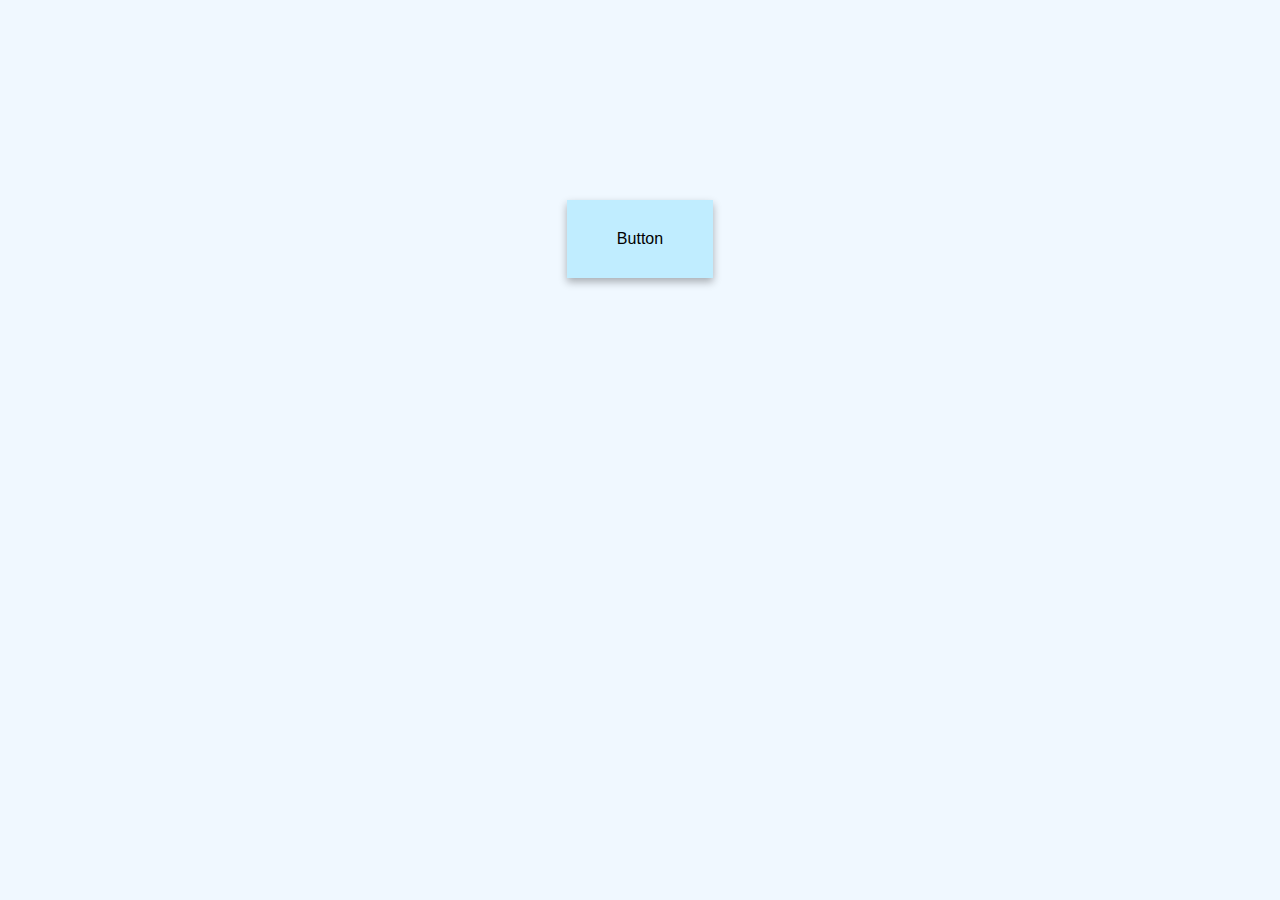
<file: Button Ripple Effect/index.html>
<!DOCTYPE html>
<html lang="en">
<head>
    <meta charset="UTF-8">
    <meta name="viewport" content="width=device-width, initial-scale=1.0">
    <title>Button Ripple Effect</title>
    <link rel="stylesheet" href="style.css">
</head>
<body>
    <a href="#" class="btn"><span>Button</span></a>
    <script src="script.js"></script>
</body>
</html>
</file>
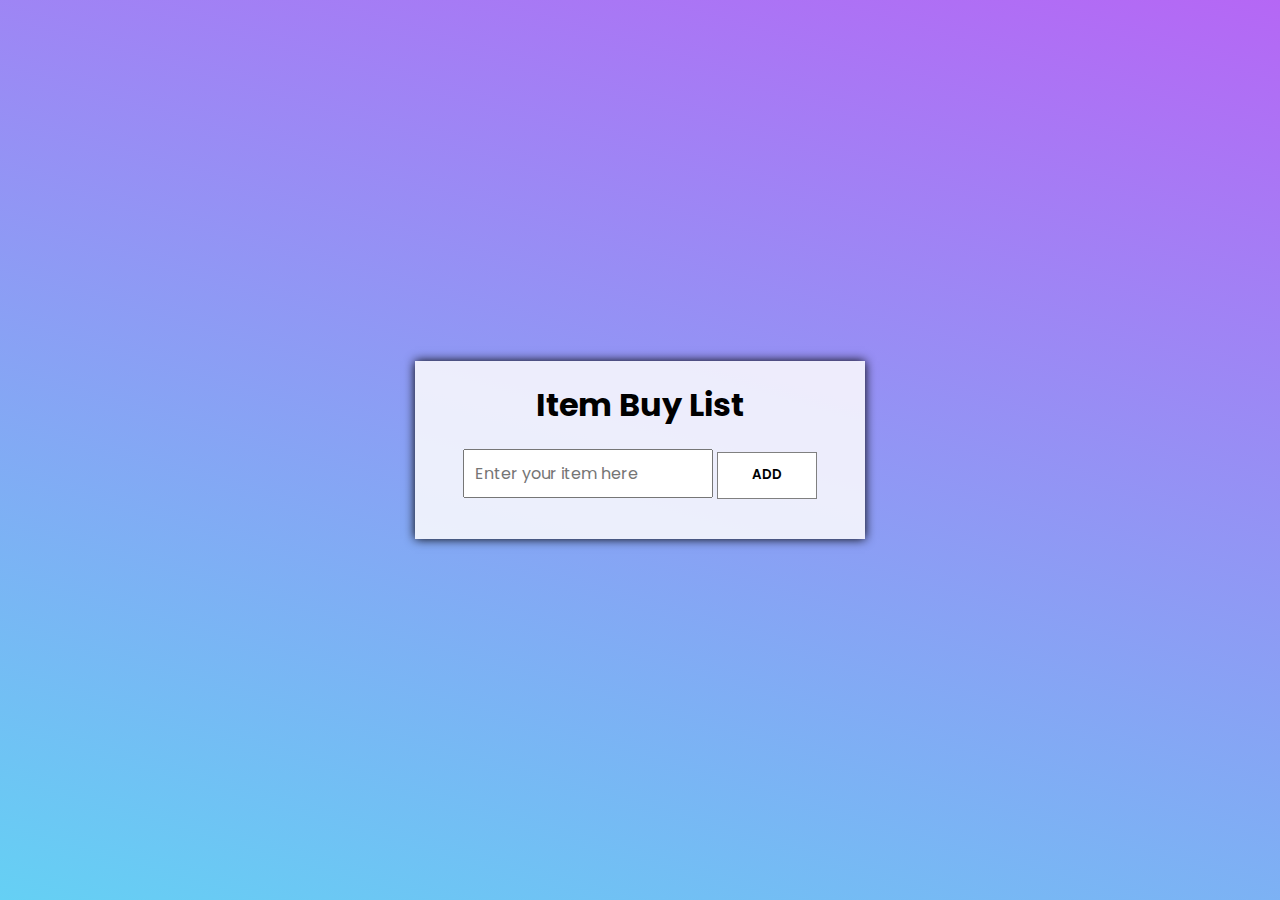
<file: Item Buy List/index.html>
<!DOCTYPE html>
<html lang="en">
  <head>
    <meta charset="UTF-8" />
    <meta name="viewport" content="width=device-width, initial-scale=1.0" />
    <title>Item Buy List</title>
    <link rel="stylesheet" href="style.css">
    
    <link rel="preconnect" href="https://fonts.googleapis.com">
<link rel="preconnect" href="https://fonts.gstatic.com" crossorigin>
<link href="https://fonts.googleapis.com/css2?family=Poppins:ital,wght@0,100;0,200;0,300;0,400;0,500;0,600;0,700;0,800;0,900;1,100;1,200;1,300;1,400;1,500;1,600;1,700;1,800;1,900&display=swap" rel="stylesheet">
<link href="https://fonts.googleapis.com/css2?family=Lexend+Giga:wght@100..900&display=swap" rel="stylesheet">
<link rel="stylesheet" href="https://cdnjs.cloudflare.com/ajax/libs/font-awesome/6.7.2/css/all.min.css"/>
  </head>
  <body>
    <div class="cont">
        <h1>Item Buy List</h1>
        <div class="input-area">
            <input type="text" class="item-input" placeholder="Enter your item here">
            <button class="add-btn">ADD</button>
        </div>
        <div class="list-area">
            <ul class="item-list">

            </ul>             
        </div>
    </div>
    <script src="index.js"></script>
  </body>
</html>
</file>
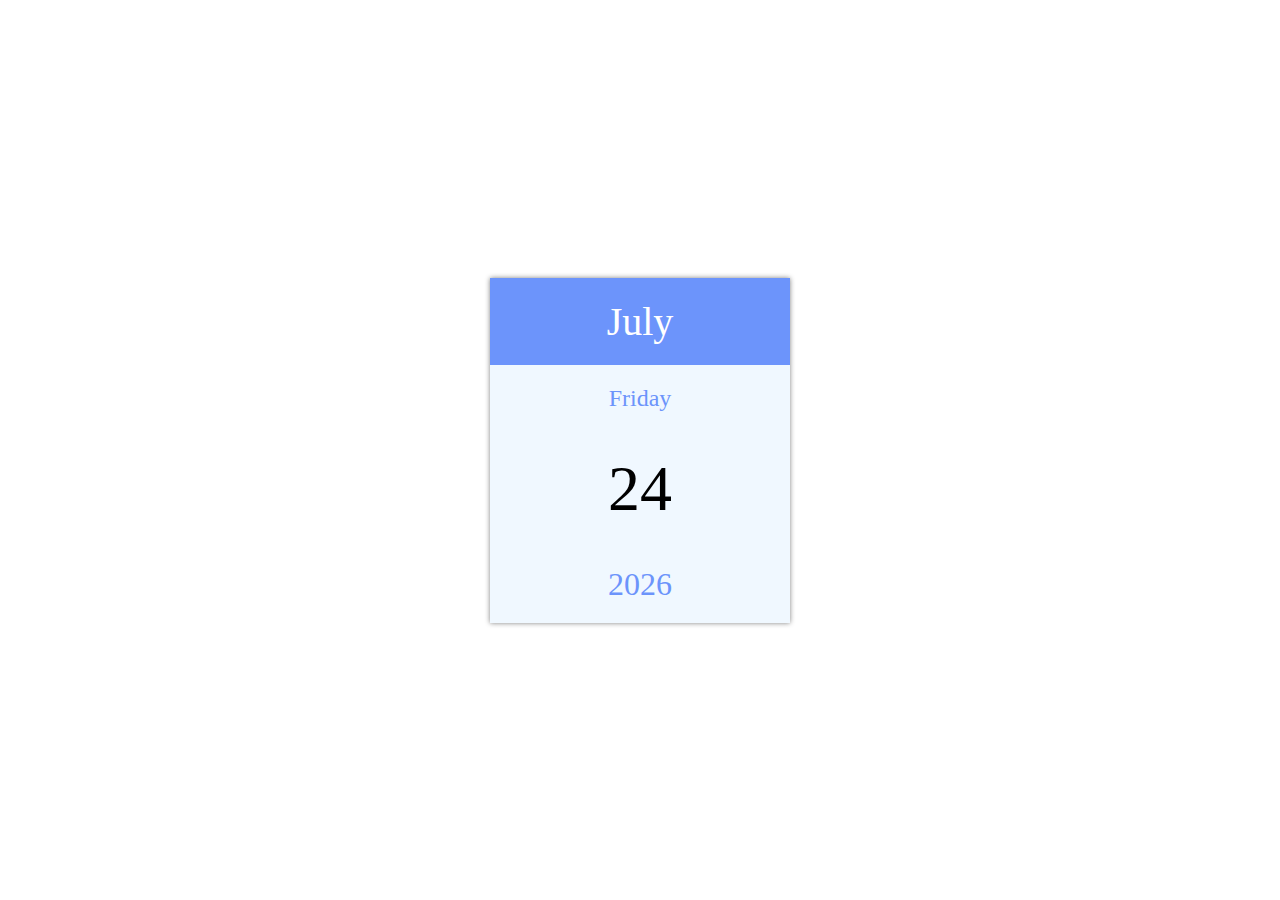
<file: Mini Calendar/index.html>
<!DOCTYPE html>
<html lang="en">
<head>
    <meta charset="UTF-8">
    <meta name="viewport" content="width=device-width, initial-scale=1.0">
    <title>Calender</title>
    <link rel="stylesheet" href="style.css">
</head>
<body>
    <div class="cont">
        <p class="month"></p>
        <p class="day"></p>
        <p class="date"></p>
        <p class="year"></p>
    </div>
    <script src="script.js"></script>
</body>
</html>
</file>
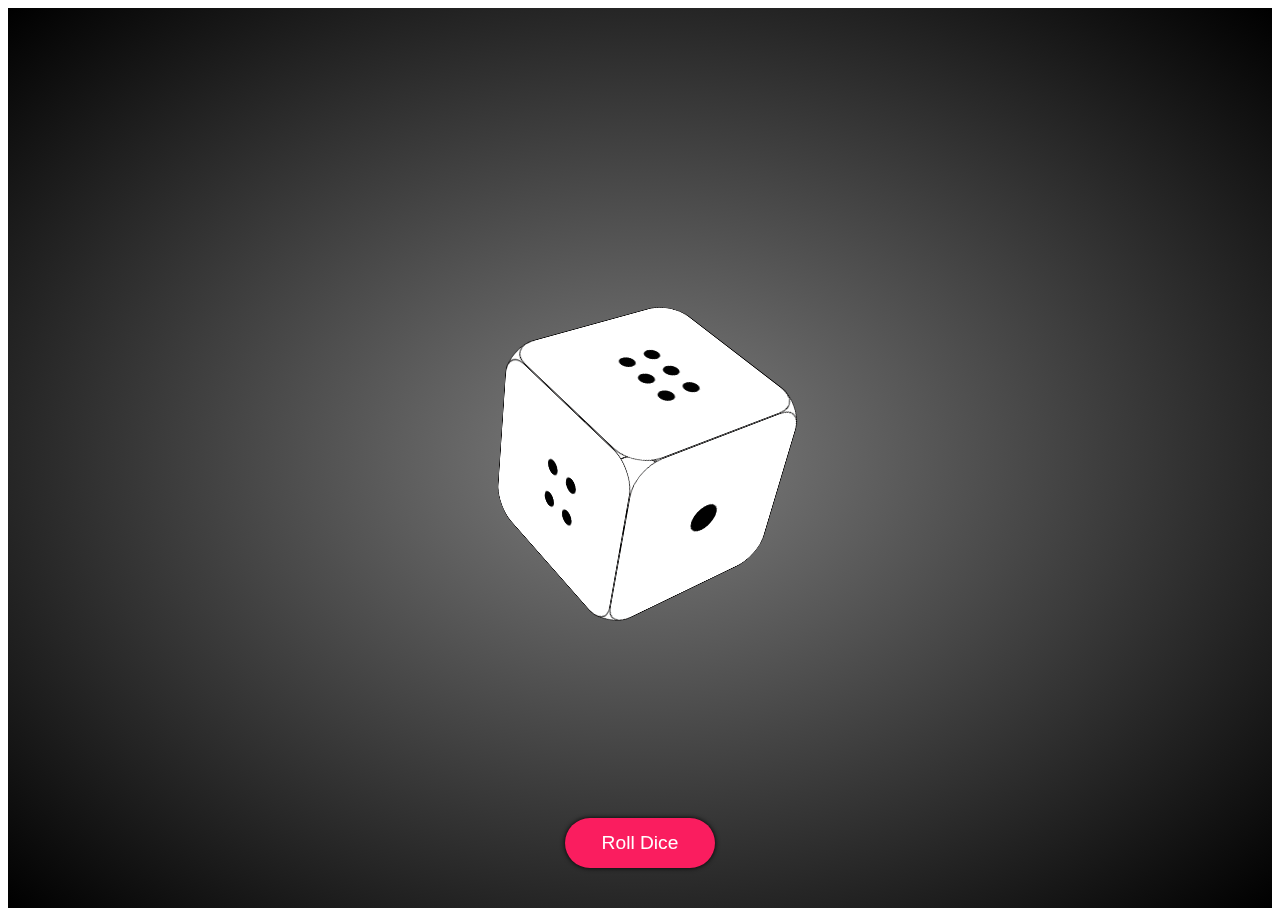
<file: Roll The Dice/index.html>
<!DOCTYPE html>
<html lang="en">
<head>
    <meta charset="UTF-8">
    <meta name="viewport" content="width=device-width, initial-scale=1.0">
    <title>Roll a Dise</title>
    <link rel="stylesheet" href="https://cdnjs.cloudflare.com/ajax/libs/font-awesome/6.7.2/css/all.min.css"/>
    <link rel="stylesheet" href="style.css">
</head>
<body>
    <div class="container">
        <div class="cube">
            <div class="front">
                <span class="fas fa-circle"></span>
            </div>
            <div class="back">
                <span class="fas fa-circle"></span>
                <span class="fas fa-circle"></span>
            </div>
            <div class="top">
                <span class="fas fa-circle"></span>
                <span class="fas fa-circle"></span>
                <span class="fas fa-circle"></span>
            </div>
            <div class="bottom">
                <span class="fas fa-circle"></span>
                <span class="fas fa-circle"></span>
                <span class="fas fa-circle"></span>
                <span class="fas fa-circle"></span>
            </div>
            <div class="right">
                <span class="fas fa-circle"></span>
                <span class="fas fa-circle"></span>
                <span class="fas fa-circle"></span>
                <span class="fas fa-circle"></span>
                <span class="fas fa-circle"></span>
            </div>
            <div class="left">
                <span class="fas fa-circle"></span>
                <span class="fas fa-circle"></span>
                <span class="fas fa-circle"></span>
                <span class="fas fa-circle"></span>
                <span class="fas fa-circle"></span>
                <span class="fas fa-circle"></span>
            </div>
        </div>
        <button class="roll-btn">Roll Dice</button>
    </div>   
    <script src="script.js"></script> 
</body>
</html>
</file>
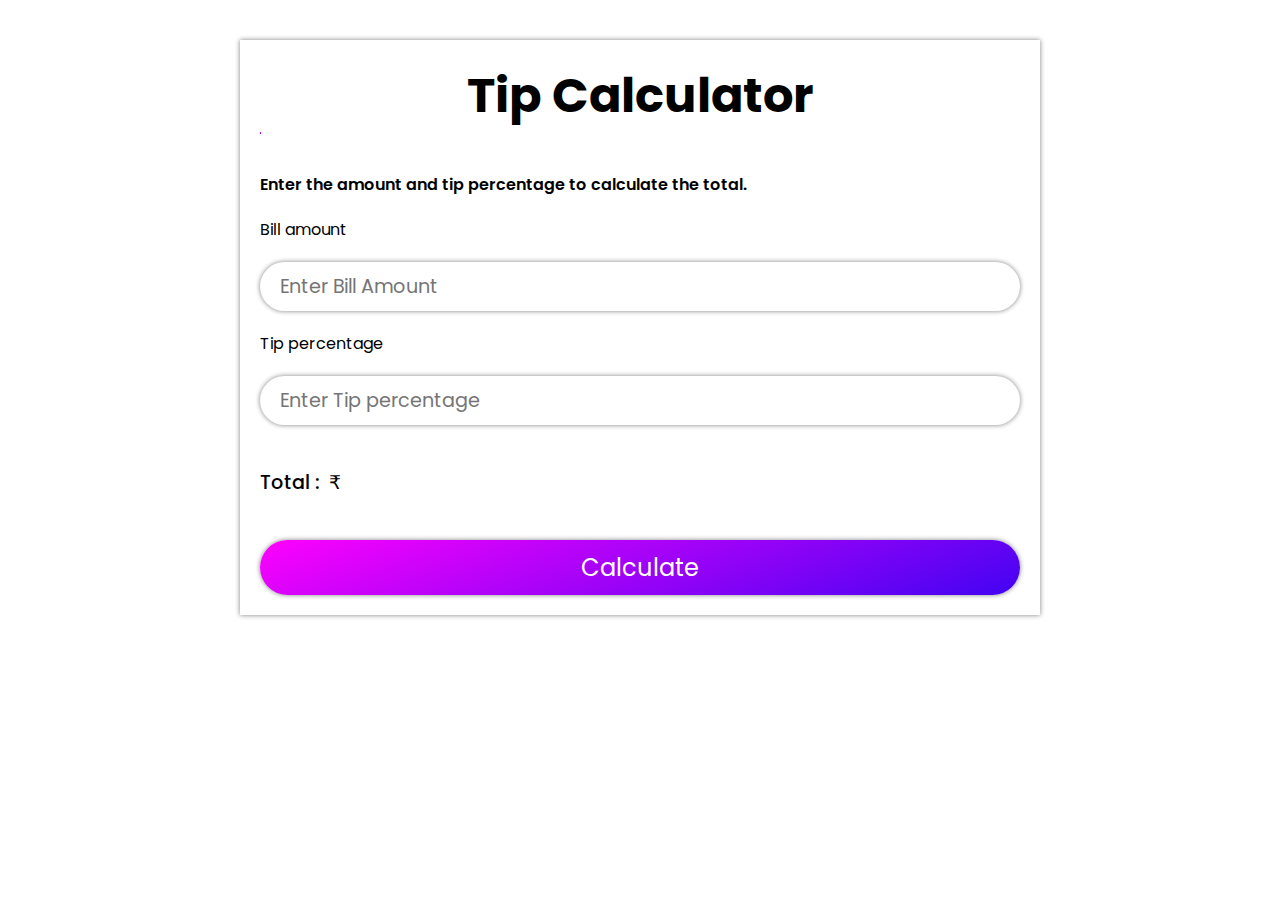
<file: Tip Calculator/index.html>
<!DOCTYPE html>
<html lang="en">
<head>
    <meta charset="UTF-8">
    <meta name="viewport" content="width=device-width, initial-scale=1.0">
    <title></title>
    <link rel="stylesheet" href="style.css">
    <link rel="preconnect" href="https://fonts.googleapis.com">
<link rel="preconnect" href="https://fonts.gstatic.com" crossorigin>
<link href="https://fonts.googleapis.com/css2?family=Poppins:ital,wght@0,100;0,200;0,300;0,400;0,500;0,600;0,700;0,800;0,900;1,100;1,200;1,300;1,400;1,500;1,600;1,700;1,800;1,900&display=swap" rel="stylesheet">
<link rel="stylesheet" href="https://cdnjs.cloudflare.com/ajax/libs/font-awesome/6.7.2/css/all.min.css"/>
</head>
<body>
    <div class="container">
        <h1 class="title">Tip Calculator</h1>
        <p class="sub-title">Enter the amount and tip percentage to calculate the total.</p>
        <form>
            <label class="input-titles">Bill amount</label>
            <input type="number" nam="amount" class="amount" placeholder="Enter Bill Amount">
            <label class="input-titles">Tip percentage</label>
            <input type="number" name="percentage" class="percentage" placeholder="Enter Tip percentage">
            <p class="result">Total : <span class="total"></span><span class="symbol">₹</span></p>
        </form>
        <input type="submit" class="calculate-btn" value="Calculate">
    </div>
    <script src="script.js"></script>
</body>
</html>
</file>
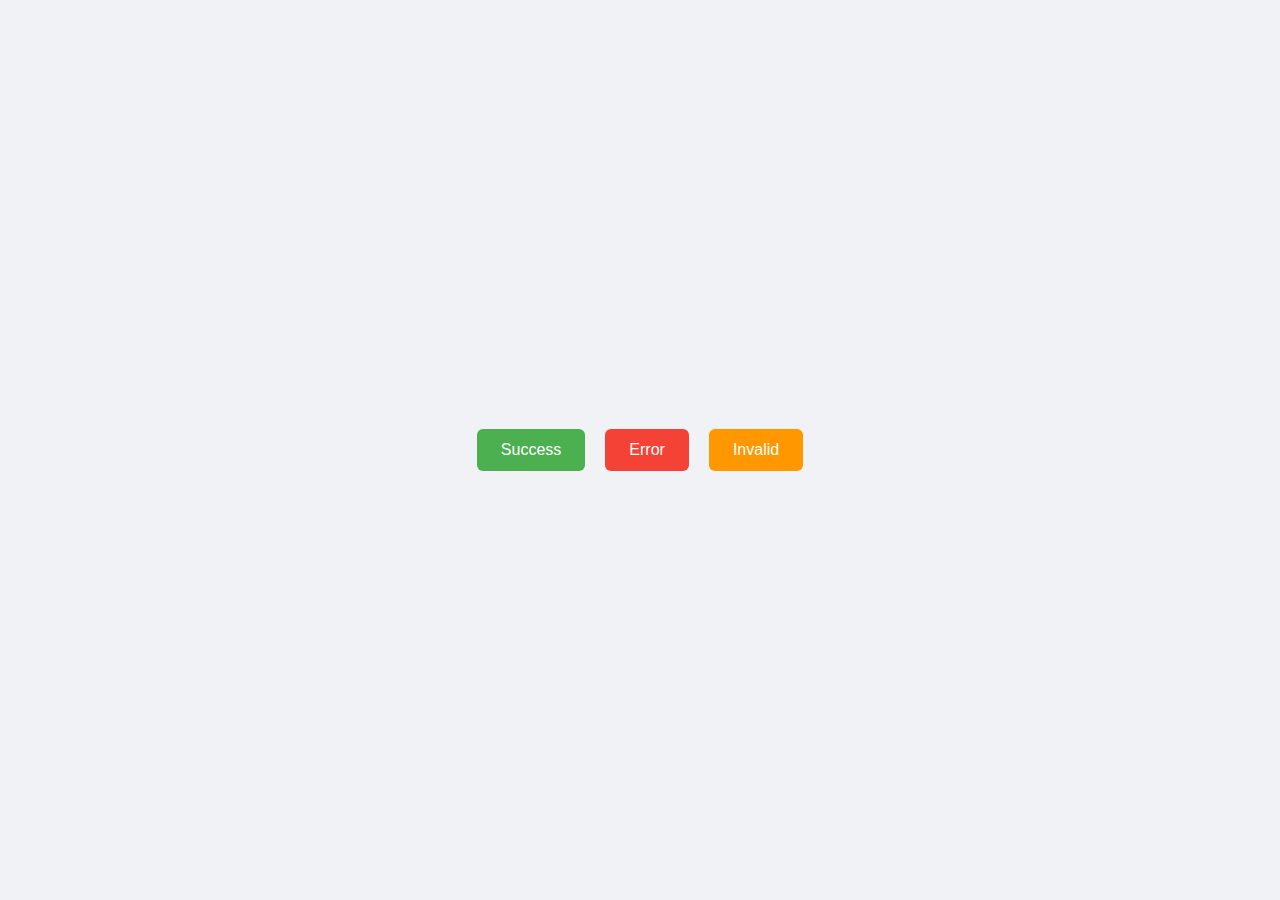
<file: Toast Notification And Snackbar/index.html>
<!DOCTYPE html>
<html lang="en">
  <head>
    <meta charset="UTF-8" />
    <meta name="viewport" content="width=device-width, initial-scale=1.0" />
    <title>Toast Notifications</title>
    <link
      rel="stylesheet"
      href="https://cdnjs.cloudflare.com/ajax/libs/font-awesome/6.4.0/css/all.min.css"
    />
    <link rel="stylesheet" href="style.css" />
  </head>
  <body>
    <div class="buttons">
      <button class="success-btn">Success</button>
      <button class="error-btn">Error</button>
      <button class="invalid-btn">Invalid</button>
    </div>
    <div class="toast-box"></div>
    <script src="script.js"></script>
  </body>
</html>
</file>
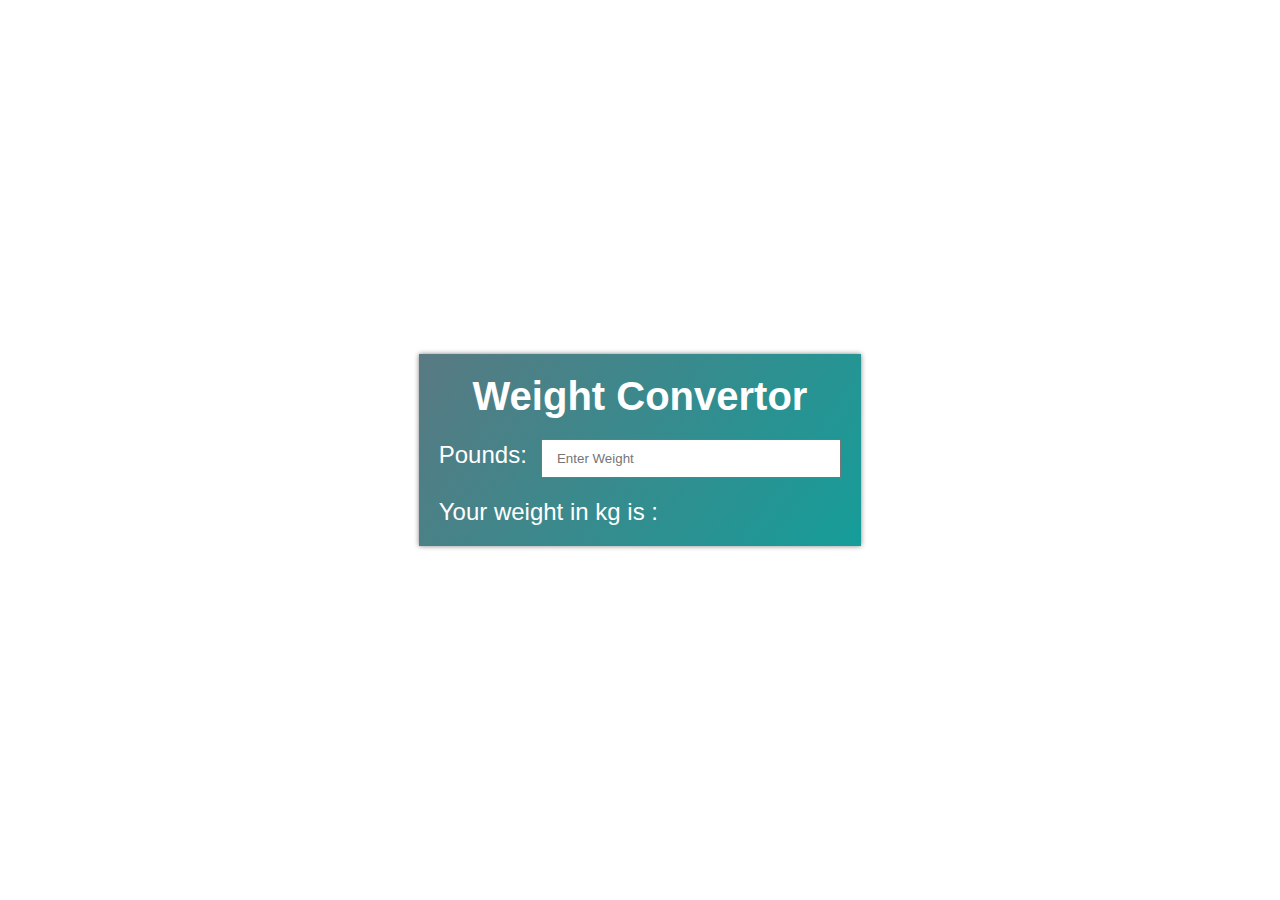
<file: Weight Convertor/index.html>
<!DOCTYPE html>
<html lang="en">
<head>
    <meta charset="UTF-8">
    <meta name="viewport" content="width=device-width, initial-scale=1.0">
    <title>Weight Convertor</title>
    <link rel="stylesheet" href="style.css">
</head>
<body>
    <div class="cont">
        <h1>Weight Convertor</h1>
        <label for="weight-input">Pounds:</label>
        <input type="number" id="weight-input" placeholder=" Enter Weight">
        <p>Your weight in kg is :<span class="result"></span></p>
        <p class="error"></p>
    </div>
    <script src="script.js"></script>
</body>
</html>
</file>
<file: Button Ripple Effect/style.css>
body {
  margin: 0;
  display: flex;
  justify-content: center;
  align-items: center;
  background-color: aliceblue;
  font-family: sans-serif;
  position: relative;
}

.btn {
  background-color: rgb(192, 237, 255);
  margin-top: 200px;
  padding: 30px 50px;
  box-shadow: 0 4px 8px rgba(0, 0, 0, 0.3);
  text-decoration: none;
  color: black;
  position: relative;
  overflow: hidden;
}

.btn span {
  position: relative;
  z-index: 1;
}

.btn::before {
  content: "";
  position: absolute;
  background-color: rgb(0, 213, 255);
  width: 0;
  height: 0;
  left: var(--xPos);
  top: var(--yPos);
  transform: translate(-50%, -50%);
  border-radius: 50%;
  transition: width 0.5s, height 0.5s;
}

.btn:hover::before {
  width: 300px;
  height: 300px;
}
</file>
<file: Item Buy List/style.css>
/* Global Styles */

* {
  margin: 0;
  padding: 0;
  box-sizing: border-box;
  font-family: "Poppins", serif;
}

/* Body Styles */

body {
  width: 100vw;
  height: 100vh;
  display: flex;
  justify-content: center;
  align-items: center;
  background: linear-gradient(196deg,rgb(181, 103, 245), rgb(101, 208, 244));
}

/* Container Styles */

.cont {
  width: 450px;
  background-color: rgba(254, 253, 253, 0.847);
  box-shadow: 0 0 10px 0 black;
  display: flex;
  flex-direction: column;
  align-items: center;
  padding: 20px;
  margin: 20px;
}

/* Input Area Styles */

.input-area {
  margin: 20px 0;
}

.item-input {
  width: 250px;
  padding: 10px;
  outline: none;
  cursor: pointer;
  font-size: 1em;
}

/* Input Placeholder Styles */

.item-input:hover::placeholder,
.item-input:hover::-moz-placeholder {
  opacity: 0.5;
}

.item-input:focus::placeholder,
.item-input:focus::-moz-placeholder {
  opacity: 0;
}

/* Add Button Styles */

.add-btn {
  width: 100px;
  height: 47px;
  font-weight: 600;
  background-color: white;
  border: 1px solid gray;
  cursor: pointer;
}

.add-btn:hover {
  background-color: #000;
  color: white;
  transition: all 0.5s ease-in-out 0s;
}

.add-btn:active {
  scale: 0.9;
}

/* Item List Styles */

.item-list {
  list-style: none;
}

.item {
  width: 350px;
  display: flex;
  justify-content: space-between;
  align-items: center;
  padding: 10px;
  position: relative;
}

/* Buy and Delete Button Styles */

.buy-btn, .dlt-btn {
  position: absolute;
  padding: 5px 10px;
  color: white;
  outline: none;
  cursor: pointer;
  border: none;
}

.buy-btn {
  right: 70px;
  background-color: #5faefe;
}

.dlt-btn {
  right: 0;
  background-color: #fe5f5f;
}
</file>
<file: Mini Calendar/style.css>
* {
  margin: 0;
  padding: 0;
  box-sizing: border-box;
}

body {
  width: 100vw;
  height: 100vh;
  display: flex;
  justify-content: center;
  align-items: center;
}

.cont {
  background-color: aliceblue;
  box-shadow: 0 0 5px 0 gray;
}

.month, .day, .date, .year {
  width: 300px;
  text-align: center;
  padding: 20px;
}

.month {
  font-size: 2.5em;
  background-color: #6c94fb;
  color: white;
}

.day {
  font-size: 1.5em;
  color: #6c94fb;
}

.date {
  font-size: 4em;
}

.year {
  font-size: 2em;
  color: #6c94fb;
}
</file>
<file: Roll The Dice/style.css>
.container{
    perspective:1000px;
    perspective-origin: 50% 50%;
    font-family: 'fontawsome';
    height: 100vh;
    background: radial-gradient(gray ,black);
    display: flex;
    flex-direction: column;
    justify-content: center;
    align-items: center;
}

.container .cube{
    position: relative;
    height: 200px;
    width: 200px;
    transform-style: preserve-3d;
    cursor: pointer;
    transform: rotateX(135deg) rotateY(-217deg) rotateZ(-80deg);
    animation: rotate 1s linear;

}

.roll-btn{
    position: absolute;
    top: 90%;
    width: 150px;
    height: 50px;
    border-radius: 50px;
    font-size:1.2em;
    background: #fa1d5f;
    color: #fff;
    border: none;
    box-shadow: 0 0 5px 0 #020202;
    cursor: pointer;

}

.container .cube div{
    position: absolute;
    box-sizing: border-box;
    border-radius: 30px;
    padding: 10px;
    height:100%;
    width: 100%;
    border: 1px solid rgb(5, 4, 4);
    color: #010101;
}
.container .cube .front span{
    font-size: 32px;
    font-family: 'fontawesome';
}


.container .cube .front{
    background:#fff;
    transform: translateZ(100px);
}

.container .cube .back{
    background:#fff;
    transform: translateZ(-100px) rotateY(180deg);
}

.container .cube .right{
    background:#fff;
    transform-origin: top right;
    transform: rotateY(-270deg) translateX(100px);
}

.container .cube .left{
    background:#fff;
    transform-origin: center left;
    transform: rotateY(270deg) translateX(-100px);
}

.container .cube .top{
    background:#fff;
    transform-origin: top center;
    transform: rotateX(90deg) translateY(-100px);
}

.container .cube .bottom{
    background:#fff;
    transform-origin: bottom center;
    transform: rotateX(-90deg) translateY(100px);
}


/* Dot Alignment */

/*front Dot*/
.container .cube .front span{
    position: absolute;
    top: 50%;
    left: 50%;
    transform: translate(-50%, -50%);
}



/*top Dot*/

.container .cube .top span:nth-child(1){
    position: absolute;
    top: 30%;
    left: 30%;
    transform: translate(-50%, -50%);
}

.container .cube .top span:nth-child(2){
    position: absolute;
    top: 50%;
    left: 50%;
    transform: translate(-50%, -50%);
}

.container .cube .top span:nth-child(3){
    position: absolute;
    top: 70%;
    left: 70%;
    transform: translate(-50%, -50%);
}


/*back Dot*/

.container .cube .back span:nth-child(1){
    position: absolute;
    top: 50%;
    left: 40%;
    transform: translate(-50%, -50%);
}
.container .cube .back span:nth-child(2){
    position: absolute;
    top: 50%;
    left: 60%;
    transform: translate(-50%, -50%);
}

/*bottom Dot*/

.container .cube .bottom span:nth-child(1){
    position: absolute;
    top: 40%;
    left: 40%;
    transform: translate(-50%, -50%);
}
.container .cube .bottom span:nth-child(2){
    position: absolute;
    top: 40%;
    left: 60%;
    transform: translate(-50%, -50%);
}
.container .cube .bottom span:nth-child(3){
    position: absolute;
    top: 55%;
    left: 40%;
    transform: translate(-50%, -50%);
}
.container .cube .bottom span:nth-child(4){
    position: absolute;
    top: 55%;
    left: 60%;
    transform: translate(-50%, -50%);
}


/*right Dot*/

.container .cube .right span:nth-child(1){
    position: absolute;
    top: 50%;
    left: 50%;
    transform: translate(-50%, -50%);
}
.container .cube .right span:nth-child(2){
    position: absolute;
    top: 40%;
    left: 40%;
    transform: translate(-50%, -50%);
}
.container .cube .right span:nth-child(3){
    position: absolute;
    top: 40%;
    left: 60%;
    transform: translate(-50%, -50%);
}
.container .cube .right span:nth-child(4){
    position: absolute;
    top: 60%;
    left: 40%;
    transform: translate(-50%, -50%);
}
.container .cube .right span:nth-child(5){
    position: absolute;
    top: 60%;
    left: 60%;
    transform: translate(-50%, -50%);
}


/*left Dot*/

.container .cube .left span:nth-child(1){
    position: absolute;
    top: 40%;
    left: 35%;
    transform: translate(-50%, -50%);
}
.container .cube .left span:nth-child(2){
    position: absolute;
    top: 40%;
    left: 50%;
    transform: translate(-50%, -50%);
}
.container .cube .left span:nth-child(3){
    position: absolute;
    top: 55%;
    left: 35%;
    transform: translate(-50%, -50%);
}
.container .cube .left span:nth-child(4){
    position: absolute;
    top: 55%;
    left: 50%;
    transform: translate(-50%, -50%);
}
.container .cube .left span:nth-child(5){
    position: absolute;
    top: 40%;
    left: 65%;
    transform: translate(-50%, -50%);
}
.container .cube .left span:nth-child(6){
    position: absolute;
    top: 55%;
    left: 65%;
    transform: translate(-50%, -50%);
}


@keyframes rotate {
    0%{
        transform: rotateX(0deg) rotateY(0deg) rotateZ(0deg);
    }
    50%{
        transform: rotateX(126deg) rotateY(127deg) rotateZ(245deg);
    }
    100%{
        transform: rotateX(170deg) rotateY(210deg) rotateZ(360deg);
    }
}
</file>
<file: Tip Calculator/style.css>
/* Global Styles */

* {
  margin: 0;
  padding: 0;
  box-sizing: border-box;
  font-family: "Poppins", serif;
}

/* Body Styles */

body {
  width: 100vw;
  display: flex;
  justify-content: center;
  margin-top: 20px;
}

/* Container Styles */

.container {
  width: 500px;
  padding: 20px;
  margin: 20px;
  box-shadow: 0 0 5px 0 gray;
  display: flex;
  flex-direction: column;
  gap: 20px;
}

/* Form Styles */

form {
  width: 100%;
  display: flex;
  flex-direction: column;
  gap: 20px;
}

/* Title Styles */

.title {
  text-align: center;
  margin-bottom: 20px;
  font-size: 3em;
  position: relative;
}

.title::after {
  content: "";
  position: absolute;
  display: block;
  width: 1px;
  height: 2px;
  background: linear-gradient(160deg, #fd02fd, #4303f2);
  animation: title-border 2s linear 0s infinite backwards;
}

/* Sub-Title Styles */

.sub-title {
  font-weight: 600;
}

/* Result Styles */

.result {
  font-size: 1.2em;
  font-weight: 500;
}

/* Input Styles */

input {
  padding: 10px 20px;
  width: 100%;
  outline: none;
  cursor: pointer;
  border: none;
  box-shadow: 0 0 5px gray;
  border-radius: 50px;
  font-size: 1.2em;
}

input:focus::-moz-placeholder {
  opacity: 0;
}

input:focus::placeholder {
  opacity: 0;
}

/* Calculate Button Styles */

.calculate-btn {
  width: 100%;
  padding: 10px;
  margin-top: 20px;
  border-radius: 50px;
  border: none;
  outline: none;
  box-shadow: 0 0 5px gray;
  background: linear-gradient(160deg, #fd02fd, #4303f2);
  color: white;
  font-size: 1.5em;
  cursor: pointer;
}

.calculate-btn:hover {
  opacity: 0.9;
}

.calculate-btn:active {
  transform: scale(0.99);
  color: #dfdddd;
}

/* Total Styles */

.total {
  font-size: 2.5em;
  font-family: sans-serif;
}

/* Symbol Styles */

.symbol {
  font-size: 1em;
  font-family: Arial, Helvetica, sans-serif;
  margin-left: 5px;
}

/* Keyframe Animation */

@keyframes title-border {
  0% {
    width: 1px;
  }
  100% {
    width: 100%;
    background: linear-gradient(170deg, rgba(255, 255, 255, 0), #fd02fd, #4303f2, rgba(255, 255, 255, 0));
  }
}

/* Responsive Design */

/* Large Screens (Desktops) */

@media (min-width: 1200px) {
  .container {
    width: 800px;
  }
}

/* Medium Screens (Laptops) */

@media (min-width: 768px) and (max-width: 1199px) {
  .container {
    width: 600px;
  }
}

/* Small Screens (Tablets) */

@media (min-width: 480px) and (max-width: 767px) {
  .container {
    width: 400px;
  }
}

/* Extra Small Screens (Mobiles) */

@media (max-width: 479px) {
  .container {
    width: 300px;
  }
  .title {
    font-size: 2em;
  }
  .calculate-btn {
    font-size: 1em;
  }
  .total {
    font-size: 2em;
  }
}
</file>
<file: Toast Notification And Snackbar/style.css>
* {
  margin: 0;
  padding: 0;
  box-sizing: border-box;
  font-family: "Poppins", sans-serif;
}

body {
  min-height: 100vh;
  display: flex;
  align-items: center;
  justify-content: center;
  background: #f0f2f5;
}

.buttons {
  display: flex;
  gap: 20px;
}

button {
  padding: 12px 24px;
  border: none;
  border-radius: 6px;
  font-size: 16px;
  color: white;
  cursor: pointer;
  transition: transform 0.2s;
}

button:hover {
  transform: scale(1.05);
}

.success-btn {
  background: #4caf50;
}

.error-btn {
  background: #f44336;
}

.invalid-btn {
  background: #ff9800;
}

.toast-box {
  position: fixed;
  top: 30px;
  right: 30px;
  display: flex;
  flex-direction: column;
  gap: 10px;
}

.toast {
  background: white;
  padding: 15px 35px 15px 25px;
  border-radius: 8px;
  box-shadow: 0 5px 10px rgba(0, 0, 0, 0.1);
  display: flex;
  align-items: center;
  gap: 15px;
  position: relative;
  animation: slideIn 0.3s ease forwards;
}

.toast.hide {
  animation: slideOut 0.3s ease forwards;
}

.toast i {
  font-size: 22px;
}

.toast.success i {
  color: #4caf50;
}

.toast.error i {
  color: #f44336;
}

.toast.invalid i {
  color: #ff9800;
}

.toast .close {
  position: absolute;
  right: 10px;
  top: 50%;
  transform: translateY(-50%);
  padding: 5px;
  cursor: pointer;
  opacity: 0.6;
}

.toast .close:hover {
  opacity: 1;
}

@keyframes slideIn {
  from {
    transform: translateX(100%);
    opacity: 0;
  }
  to {
    transform: translateX(0);
    opacity: 1;
  }
}

@keyframes slideOut {
  from {
    transform: translateX(0);
    opacity: 1;
  }
  to {
    transform: translateX(100%);
    opacity: 0;
  }
}
</file>
<file: Weight Convertor/style.css>
/* Global Styles: */
* {
  margin: 0;
  padding: 0;
  box-sizing: border-box;
}

/* Body Styles:*/
body {
  width: 100vw;
  height: 100vh;
  display: flex;
  justify-content: center;
  align-items: center;
}

/* Shared Font Family Styles: */
.cont, .cont h1, input[type=number], label, p {
  font-family: "Segoe UI", Tahoma, Geneva, Verdana, sans-serif;
  color: white;
}

/* Container Styles:*/
.cont {
  background: linear-gradient(125deg,#597982,#159d99);
  box-shadow: 0 0 5px 0 gray;
  max-width: 500px;
  padding: 20px;
}

/* Container Heading Styles:*/
.cont h1 {
  text-align: center;
  font-size: 2.5em;
  margin-bottom: 20px;
}

/* Number Input Styles: */
input[type=number] {
  width: 300px;
  padding: 10px;
  margin-bottom: 20px;
  outline: none;
  color: black;
}

/* Label Styles: */
label {
  margin-right: 10px;
}

/* Label and Paragraph Styles: */
label, p {
  font-size: 1.5em;
}
</file>
